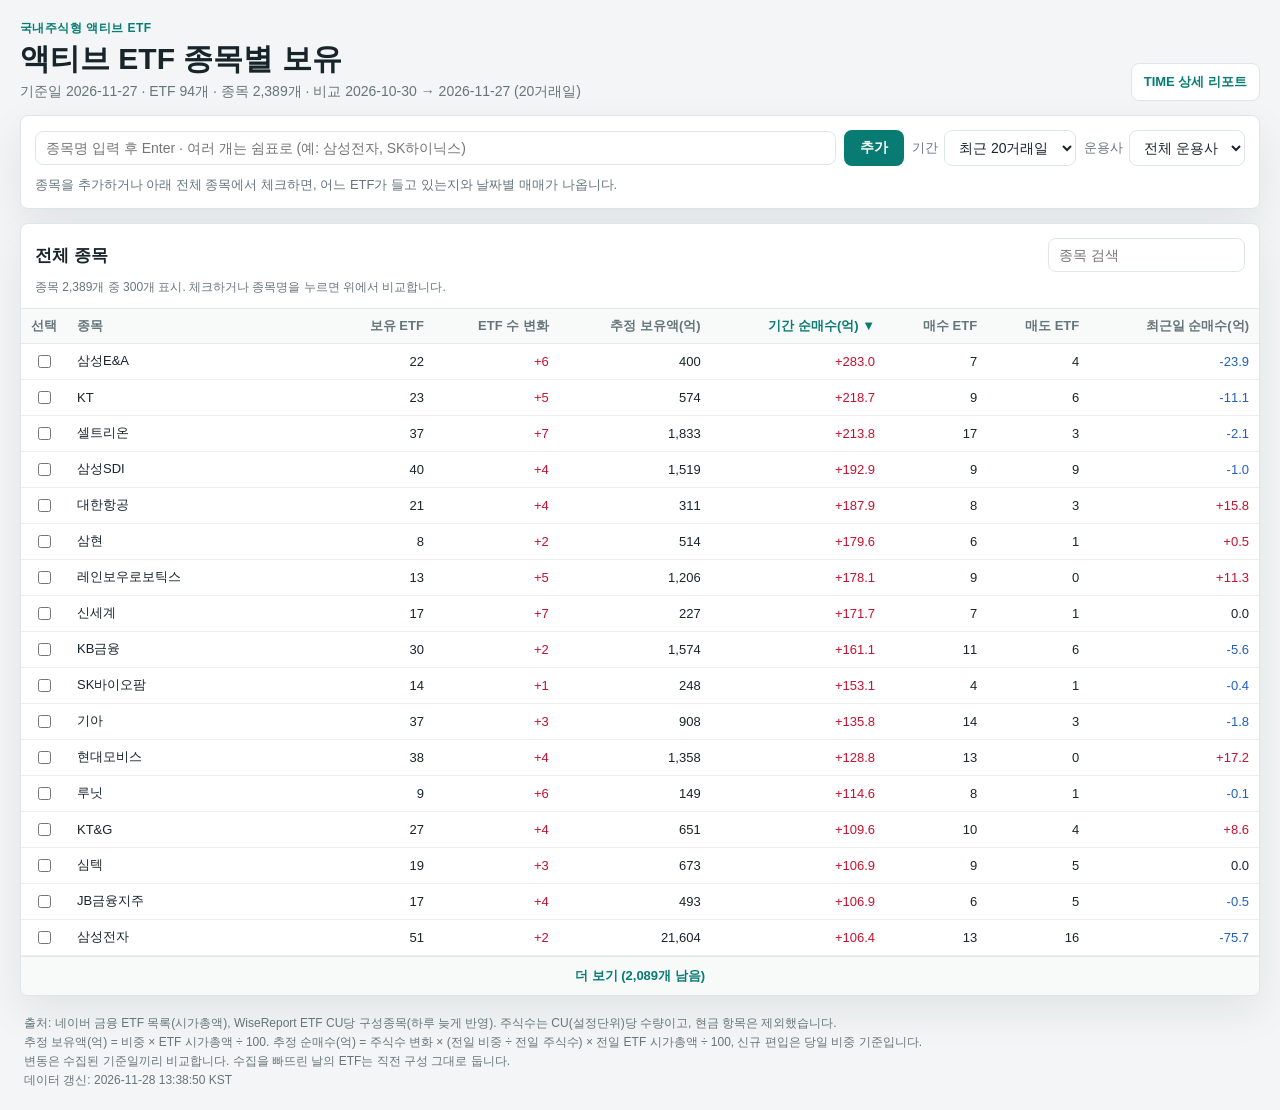
<file: activeetf/index.html>
<!DOCTYPE html>
<html lang="ko">
<head>
  <meta charset="utf-8">
  <meta name="viewport" content="width=device-width, initial-scale=1">
  <title>액티브 ETF 종목별 보유</title>
  <style>
    :root {
      --bg: #f3f5f6;
      --panel: #ffffff;
      --panel-soft: #f8faf9;
      --ink: #17252b;
      --muted: #66757c;
      --line: #dfe6e8;
      --accent: #087c73;
      --accent-soft: #e7f3f1;
      --up: #c8102e;
      --down: #1f5fbf;
      --heat-zero: #f1f1ef;
      --shadow: 0 16px 42px rgba(23, 37, 43, 0.08);
    }
    * {
      box-sizing: border-box;
    }
    body {
      margin: 0;
      font-family: "Segoe UI", "Apple SD Gothic Neo", "Malgun Gothic", sans-serif;
      color: var(--ink);
      background: var(--bg);
    }
    .shell {
      max-width: 1480px;
      margin: 0 auto;
      padding: 20px;
    }
    .topbar {
      display: grid;
      grid-template-columns: minmax(0, 1fr) auto;
      gap: 16px;
      align-items: end;
      margin-bottom: 14px;
    }
    .kicker {
      color: var(--accent);
      font-size: 12px;
      font-weight: 800;
      letter-spacing: 0.04em;
    }
    h1 {
      margin: 4px 0 0 0;
      font-size: 30px;
      line-height: 1.18;
    }
    h2 {
      margin: 0;
      font-size: 17px;
    }
    .subtitle {
      margin: 7px 0 0 0;
      color: var(--muted);
      font-size: 14px;
    }
    select, input[type="search"] {
      border: 1px solid var(--line);
      border-radius: 8px;
      background: var(--panel);
      color: var(--ink);
      font: inherit;
      font-size: 14px;
      padding: 8px 10px;
      min-width: 0;
    }
    .link-button {
      border: 1px solid var(--line);
      border-radius: 8px;
      background: var(--panel);
      color: var(--accent);
      font-size: 13px;
      font-weight: 700;
      padding: 9px 12px;
      text-decoration: none;
    }
    .card {
      background: var(--panel);
      border: 1px solid var(--line);
      border-radius: 8px;
      box-shadow: var(--shadow);
    }
    .controls {
      padding: 14px;
      margin-bottom: 14px;
    }
    .control-row {
      display: flex;
      flex-wrap: wrap;
      gap: 8px;
      align-items: center;
      margin: 0;
    }
    .control-row input[type="search"] {
      flex: 1 1 320px;
    }
    .field {
      display: inline-flex;
      gap: 6px;
      align-items: center;
      color: var(--muted);
      font-size: 13px;
    }
    .primary-button {
      border: 0;
      border-radius: 8px;
      background: var(--accent);
      color: #ffffff;
      cursor: pointer;
      font: inherit;
      font-size: 14px;
      font-weight: 700;
      padding: 9px 16px;
    }
    .selected-row {
      display: flex;
      flex-wrap: wrap;
      gap: 6px;
      align-items: center;
      margin-top: 10px;
    }
    .selected-row .hint {
      color: var(--muted);
      font-size: 13px;
    }
    .stock-chip {
      display: inline-flex;
      gap: 6px;
      align-items: center;
      border: 1px solid #b9dcd7;
      border-radius: 999px;
      background: var(--accent-soft);
      color: var(--ink);
      cursor: pointer;
      font: inherit;
      font-size: 13px;
      font-weight: 700;
      padding: 5px 10px;
    }
    .stock-chip span {
      color: var(--muted);
      font-weight: 400;
    }
    .text-button {
      border: 0;
      background: transparent;
      color: var(--muted);
      cursor: pointer;
      font: inherit;
      font-size: 13px;
      text-decoration: underline;
    }
    .input-message {
      margin-top: 8px;
      color: var(--up);
      font-size: 13px;
    }
    .section {
      margin-bottom: 14px;
      overflow: hidden;
    }
    .section-head {
      display: flex;
      flex-wrap: wrap;
      gap: 8px 12px;
      align-items: center;
      padding: 14px 14px 0 14px;
    }
    .section-head h2 {
      margin-right: auto;
    }
    .note {
      margin: 6px 14px 10px 14px;
      color: var(--muted);
      font-size: 12px;
      line-height: 1.6;
    }
    .chips {
      display: inline-flex;
      flex-wrap: wrap;
      gap: 4px;
      padding: 3px;
      border: 1px solid var(--line);
      border-radius: 8px;
      background: var(--panel);
    }
    .chip {
      border: 0;
      border-radius: 6px;
      background: transparent;
      color: var(--muted);
      cursor: pointer;
      font: inherit;
      font-size: 13px;
      font-weight: 700;
      padding: 6px 10px;
    }
    .chip.active {
      background: var(--accent);
      color: #ffffff;
    }
    .legend {
      display: flex;
      flex-wrap: wrap;
      gap: 4px 12px;
      align-items: center;
    }
    .swatch {
      display: inline-block;
      width: 14px;
      height: 14px;
      margin-right: 4px;
      border-radius: 3px;
      vertical-align: -2px;
    }
    .table-wrap {
      max-height: 72vh;
      overflow: auto;
      border-top: 1px solid var(--line);
    }
    table {
      width: 100%;
      border-collapse: separate;
      border-spacing: 0;
      font-size: 13px;
    }
    th, td {
      padding: 8px 10px;
      border-bottom: 1px solid rgba(22, 48, 56, 0.08);
      white-space: nowrap;
      text-align: right;
    }
    th {
      position: sticky;
      top: 0;
      z-index: 2;
      background: var(--panel-soft);
      color: var(--muted);
      font-weight: 600;
    }
    th.sortable {
      cursor: pointer;
      user-select: none;
    }
    th.sorted {
      color: var(--accent);
    }
    td.text, th.text {
      text-align: left;
    }
    td {
      font-variant-numeric: tabular-nums;
    }
    .sticky-col {
      position: sticky;
      left: 0;
      z-index: 1;
      background: var(--panel);
      box-shadow: 1px 0 0 var(--line);
    }
    th.sticky-col {
      z-index: 3;
      background: var(--panel-soft);
    }
    tbody tr:hover td {
      background-color: var(--accent-soft);
    }
    tbody tr.total td {
      background: var(--panel-soft);
      font-weight: 700;
    }
    tbody tr.full td.sticky-col {
      box-shadow: inset 3px 0 0 var(--accent), 1px 0 0 var(--line);
    }
    .pos {
      color: var(--up);
    }
    .neg {
      color: var(--down);
    }
    .muted {
      color: var(--muted);
    }
    .sub {
      display: block;
      margin-top: 2px;
      color: var(--muted);
      font-size: 12px;
    }
    table.heat-table {
      width: auto;
    }
    td.heat {
      min-width: 72px;
    }
    .matrix-wrap {
      max-height: 58vh;
    }
    .badge {
      display: inline-block;
      margin-right: 4px;
      border-radius: 999px;
      font-size: 11px;
      font-weight: 700;
      padding: 1px 6px;
    }
    .badge.NEW {
      background: #fde8eb;
      color: var(--up);
    }
    .badge.OUT {
      background: #dfe9f8;
      color: var(--down);
    }
    .name-button {
      border: 0;
      background: transparent;
      color: var(--ink);
      cursor: pointer;
      font: inherit;
      padding: 0;
      text-align: left;
    }
    .name-button:hover, .etf-link:hover {
      color: var(--accent);
      text-decoration: underline;
    }
    .etf-link {
      color: var(--ink);
      text-decoration: none;
    }
    td.pick, th.pick {
      width: 34px;
      text-align: center;
    }
    .message {
      padding: 24px 16px;
      color: var(--muted);
      text-align: center;
      line-height: 1.6;
    }
    .more-button {
      display: block;
      width: 100%;
      border: 0;
      border-top: 1px solid var(--line);
      background: var(--panel-soft);
      color: var(--accent);
      cursor: pointer;
      font: inherit;
      font-size: 13px;
      font-weight: 700;
      padding: 10px;
    }
    .footer {
      margin-top: 18px;
      padding: 0 4px;
      color: var(--muted);
      font-size: 12px;
      line-height: 1.6;
    }
    [hidden] {
      display: none !important;
    }
    @media (max-width: 760px) {
      .shell {
        padding: 12px 16px;
      }
      .topbar {
        grid-template-columns: 1fr;
        align-items: start;
      }
      h1 {
        font-size: 24px;
      }
      .control-row input[type="search"] {
        flex-basis: 100%;
      }
    }
  </style>
</head>
<body>
  <div class="shell">
    <header class="topbar">
      <div>
        <div class="kicker">국내주식형 액티브 ETF</div>
        <h1>액티브 ETF 종목별 보유</h1>
        <p class="subtitle" id="subtitle">불러오는 중...</p>
      </div>
      <a class="link-button" href="../timeetf/">TIME 상세 리포트</a>
    </header>

    <section class="card controls">
      <form class="control-row" id="stock-form">
        <input id="stock-input" type="search" list="stock-list" autocomplete="off"
          placeholder="종목명 입력 후 Enter · 여러 개는 쉼표로 (예: 삼성전자, SK하이닉스)" aria-label="종목 추가">
        <datalist id="stock-list"></datalist>
        <button class="primary-button" type="submit">추가</button>
        <label class="field">기간 <select id="range-select"></select></label>
        <label class="field">운용사 <select id="brand-select"></select></label>
      </form>
      <div class="selected-row" id="selected-row"></div>
      <div class="input-message" id="input-message" hidden></div>
    </section>

    <div id="selected-view" hidden>
      <section class="card section">
        <div class="section-head">
          <h2>누가 들고 있나</h2>
        </div>
        <p class="note">셀 = 비중(%) · 추정 보유액(억) · 기간 순매수(억). 왼쪽 줄이 표시된 ETF는 선택한 종목을 모두 보유합니다. 열 제목을 누르면 정렬됩니다.</p>
        <div class="table-wrap matrix-wrap"><table id="matrix-table"></table></div>
        <div class="message" id="matrix-message" hidden></div>
      </section>

      <section class="card section">
        <div class="section-head">
          <h2>날짜별 변동</h2>
          <div class="chips" id="date-metric"></div>
        </div>
        <p class="note legend" id="date-legend"></p>
        <div class="table-wrap"><table class="heat-table" id="date-table"></table></div>
        <div class="message" id="date-message" hidden></div>
      </section>

      <section class="card section">
        <div class="section-head">
          <h2>ETF별 날짜 변동</h2>
          <div class="chips" id="drill-stock"></div>
          <div class="chips" id="drill-metric"></div>
        </div>
        <p class="note legend" id="drill-legend"></p>
        <div class="table-wrap"><table class="heat-table" id="drill-table"></table></div>
        <div class="message" id="drill-message" hidden></div>
      </section>
    </div>

    <section class="card section">
      <div class="section-head">
        <h2>전체 종목</h2>
        <input id="rank-search" type="search" placeholder="종목 검색" aria-label="전체 종목 검색">
      </div>
      <p class="note" id="rank-note"></p>
      <div class="table-wrap"><table id="rank-table"></table></div>
      <button class="more-button" id="more-button" type="button" hidden></button>
    </section>

    <div class="footer">
      출처: 네이버 금융 ETF 목록(시가총액), WiseReport ETF CU당 구성종목(하루 늦게 반영). 주식수는 CU(설정단위)당 수량이고, 현금 항목은 제외했습니다.<br>
      추정 보유액(억) = 비중 × ETF 시가총액 ÷ 100. 추정 순매수(억) = 주식수 변화 × (전일 비중 ÷ 전일 주식수) × 전일 ETF 시가총액 ÷ 100, 신규 편입은 당일 비중 기준입니다.<br>
      변동은 수집된 기준일끼리 비교합니다. 수집을 빠뜨린 날의 ETF는 직전 구성 그대로 둡니다.<br>
      <span id="generated-at"></span>
    </div>
  </div>

  <script>
    const NON_STOCK = /현금|^원화예금$/;
    const PAGE_SIZE = 300;
    const RANGE_OPTIONS = [
      { value: 1, label: "최근 1거래일" },
      { value: 5, label: "최근 5거래일" },
      { value: 20, label: "최근 20거래일" },
      { value: 60, label: "최근 60거래일" },
      { value: 0, label: "수집 전체" },
    ];
    const DATE_METRICS = { flow: "추정 순매수(억)", holders: "보유 ETF 수", amount: "추정 보유액(억)" };
    const DRILL_METRICS = { flow: "추정 매매액(억)", shares: "주식수 변화", weight: "비중(%)" };
    const TYPE_LABELS = { NEW: "신규", OUT: "편출" };
    const RANK_COLUMNS = [
      { key: "pick", label: "선택", kind: "pick" },
      { key: "name", label: "종목", kind: "name" },
      { key: "holdersEnd", label: "보유 ETF", digits: 0 },
      { key: "holdersChange", label: "ETF 수 변화", digits: 0, signed: true, history: true },
      { key: "amountEnd", label: "추정 보유액(억)", digits: 0 },
      { key: "flowPeriod", label: "기간 순매수(억)", digits: 1, signed: true, history: true },
      { key: "buyers", label: "매수 ETF", digits: 0, history: true },
      { key: "sellers", label: "매도 ETF", digits: 0, history: true },
      { key: "flowLast", label: "최근일 순매수(억)", digits: 1, signed: true, history: true },
    ];

    const params = new URLSearchParams(window.location.search);
    const state = {
      index: null,
      snapshots: new Map(),
      model: null,
      range: RANGE_OPTIONS.some(option => String(option.value) === params.get("r")) ? Number(params.get("r")) : 20,
      brand: params.get("b") || "",
      selected: [...new Set((params.get("s") || "").split(",").map(value => value.trim()).filter(Boolean))],
      rankQuery: "",
      rankSort: null,
      rankLimit: PAGE_SIZE,
      matrixSort: { key: "count", desc: true },
      dateMetric: "flow",
      drillStock: "",
      drillMetric: "flow",
    };

    function escapeHtml(value) {
      return String(value ?? "")
        .replaceAll("&", "&amp;")
        .replaceAll("<", "&lt;")
        .replaceAll(">", "&gt;")
        .replaceAll('"', "&quot;");
    }

    function formatNumber(value, digits) {
      if (value === null || value === undefined || Number.isNaN(value)) return "-";
      return Number(value).toLocaleString("ko-KR", {
        minimumFractionDigits: digits,
        maximumFractionDigits: digits,
      });
    }

    function formatSigned(value, digits) {
      const text = formatNumber(Math.abs(value), digits);
      if (Number(text.replaceAll(",", "")) === 0) return formatNumber(0, digits);
      return `${value > 0 ? "+" : "-"}${text}`;
    }

    function signClass(value) {
      if (value > 0) return "pos";
      if (value < 0) return "neg";
      return "";
    }

    function shortDate(date) {
      return date.slice(5).replace("-", "/");
    }

    function sum(values) {
      return values.reduce((total, value) => total + value, 0);
    }

    function maxAbs(seriesList) {
      let max = 0;
      for (const series of seriesList) {
        for (const value of series) max = Math.max(max, Math.abs(value));
      }
      return max;
    }

    function compareValues(left, right, desc) {
      const result = typeof left === "number" && typeof right === "number"
        ? left - right
        : String(left ?? "").localeCompare(String(right ?? ""), "ko");
      return desc ? -result : result;
    }

    // Diverging fill: red = estimated net buying, blue = net selling, gray = no trade.
    function heatStyle(value, max) {
      if (!value || !max) return "";
      const strength = Math.round(10 + 45 * Math.sqrt(Math.min(1, Math.abs(value) / max)));
      const pole = value > 0 ? "var(--up)" : "var(--down)";
      return ` style="background-color: color-mix(in oklab, ${pole} ${strength}%, var(--heat-zero))"`;
    }

    function legendHtml(text) {
      return `<span><span class="swatch" style="background: color-mix(in oklab, var(--down) 55%, var(--heat-zero))"></span>순매도</span>` +
        `<span><span class="swatch" style="background: var(--heat-zero)"></span>매매 없음</span>` +
        `<span><span class="swatch" style="background: color-mix(in oklab, var(--up) 55%, var(--heat-zero))"></span>순매수</span>` +
        `<span>${text}</span>`;
    }

    async function fetchJson(path) {
      const response = await fetch(path, { cache: "no-cache" });
      if (response.status === 404) return null;
      if (!response.ok) throw new Error(`${path}: HTTP ${response.status}`);
      return response.json();
    }

    function setSubtitle(text) {
      document.getElementById("subtitle").textContent = text;
    }

    function rangeDates() {
      const all = state.index.pdf_dates;
      const count = state.range === 0 ? all.length : Math.min(all.length, state.range + 1);
      return all.slice(0, count).reverse();
    }

    async function ensureSnapshots(dates) {
      const missing = dates.filter(date => !state.snapshots.has(date));
      let loaded = 0;
      await Promise.all(missing.map(async date => {
        state.snapshots.set(date, (await fetchJson(`data/pdf/${date}.json`)) || { date, etfs: {} });
        loaded += 1;
        setSubtitle(`구성종목 불러오는 중... (${loaded}/${missing.length})`);
      }));
    }

    function emptyPosition(length) {
      return {
        shares: new Float64Array(length),
        weight: new Float64Array(length),
        amount: new Float64Array(length),
        delta: new Float64Array(length),
        flow: new Float64Array(length),
      };
    }

    function summarizeStock(stock, length) {
      const last = length - 1;
      const series = {
        holders: new Array(length).fill(0),
        amount: new Array(length).fill(0),
        flow: new Array(length).fill(0),
        buyers: new Array(length).fill(0),
        sellers: new Array(length).fill(0),
      };
      let buyers = 0;
      let sellers = 0;
      for (const position of stock.byEtf.values()) {
        for (let index = 0; index < length; index += 1) {
          if (position.shares[index] > 0) series.holders[index] += 1;
          series.amount[index] += position.amount[index];
          series.flow[index] += position.flow[index];
          if (position.delta[index] > 0) series.buyers[index] += 1;
          if (position.delta[index] < 0) series.sellers[index] += 1;
        }
        const netShares = sum(position.delta);
        if (netShares > 0) buyers += 1;
        if (netShares < 0) sellers += 1;
      }
      Object.assign(stock, {
        series,
        holdersEnd: series.holders[last],
        holdersChange: series.holders[last] - series.holders[0],
        amountEnd: series.amount[last],
        flowPeriod: sum(series.flow),
        flowLast: series.flow[last],
        buyers,
        sellers,
      });
    }

    function buildModel(dates) {
      const length = dates.length;
      const etfs = new Map();
      const stocks = new Map();
      const lastSeen = new Map();

      const positionOf = (name, code) => {
        if (!stocks.has(name)) stocks.set(name, { name, byEtf: new Map() });
        const byEtf = stocks.get(name).byEtf;
        if (!byEtf.has(code)) byEtf.set(code, emptyPosition(length));
        return byEtf.get(code);
      };
      const place = (code, index, holdings, marketCap) => {
        for (const [name, [shares, weight]] of holdings) {
          const position = positionOf(name, code);
          position.shares[index] = shares;
          position.weight[index] = weight;
          position.amount[index] = weight * marketCap / 100;
        }
      };

      dates.forEach((date, index) => {
        const present = new Set();
        for (const [code, etf] of Object.entries(state.snapshots.get(date)?.etfs || {})) {
          if (state.brand && etf.brand !== state.brand) continue;
          present.add(code);
          const holdings = new Map();
          for (const [name, shares, weight] of etf.holdings) {
            if (shares > 0 && !NON_STOCK.test(name)) holdings.set(name, [shares, weight]);
          }
          etfs.set(code, { code, name: etf.name, brand: etf.brand, marketCap: etf.market_cap_100m });
          place(code, index, holdings, etf.market_cap_100m);

          const previous = lastSeen.get(code);
          if (previous) {
            for (const name of new Set([...previous.holdings.keys(), ...holdings.keys()])) {
              const [sharesBefore, weightBefore] = previous.holdings.get(name) || [0, 0];
              const [sharesAfter, weightAfter] = holdings.get(name) || [0, 0];
              const delta = sharesAfter - sharesBefore;
              if (delta === 0) continue;
              // Value the traded shares at the previous day's weight per share
              // (the new day's for new positions), scaled by the previous ETF market cap.
              const unitWeight = sharesBefore ? weightBefore / sharesBefore : weightAfter / sharesAfter;
              const position = positionOf(name, code);
              position.delta[index] = delta;
              position.flow[index] = delta * unitWeight * previous.marketCap / 100;
            }
          }
          lastSeen.set(code, { holdings, marketCap: etf.market_cap_100m });
        }
        // An ETF missing from one collection keeps its last known holdings instead of looking sold out.
        for (const [code, previous] of lastSeen) {
          if (!present.has(code)) place(code, index, previous.holdings, previous.marketCap);
        }
      });

      for (const stock of stocks.values()) summarizeStock(stock, length);
      return { dates, etfs, stocks, last: length - 1, hasHistory: length > 1 };
    }

    function syncUrl() {
      const next = new URLSearchParams();
      if (state.selected.length) next.set("s", state.selected.join(","));
      if (state.range !== 20) next.set("r", String(state.range));
      if (state.brand) next.set("b", state.brand);
      const query = next.toString();
      window.history.replaceState(null, "", query ? `?${query}` : window.location.pathname);
    }

    function resolveStock(text) {
      const { stocks } = state.model;
      if (stocks.has(text)) return text;
      const lower = text.toLowerCase();
      const names = [...stocks.values()].sort((a, b) => b.amountEnd - a.amountEnd).map(stock => stock.name);
      return names.find(name => name.toLowerCase() === lower) || names.find(name => name.toLowerCase().includes(lower)) || null;
    }

    function addStocks(text) {
      const missing = [];
      for (const part of text.split(",").map(value => value.trim()).filter(Boolean)) {
        const name = resolveStock(part);
        if (!name) {
          missing.push(part);
        } else if (!state.selected.includes(name)) {
          state.selected.push(name);
        }
      }
      const message = document.getElementById("input-message");
      message.hidden = !missing.length;
      message.textContent = missing.length ? `보유 ETF가 없는 종목입니다: ${missing.join(", ")}` : "";
      onSelectionChange();
    }

    function toggleStock(name) {
      state.selected = state.selected.includes(name)
        ? state.selected.filter(value => value !== name)
        : [...state.selected, name];
      onSelectionChange();
    }

    function onSelectionChange() {
      if (!state.selected.includes(state.drillStock)) state.drillStock = state.selected[0] || "";
      syncUrl();
      renderSelection();
      renderRanking();
    }

    function renderSelectedRow() {
      const row = document.getElementById("selected-row");
      if (!state.selected.length) {
        row.innerHTML = `<span class="hint">종목을 추가하거나 아래 전체 종목에서 체크하면, 어느 ETF가 들고 있는지와 날짜별 매매가 나옵니다.</span>`;
        return;
      }
      row.innerHTML = state.selected
        .map(name => {
          const holders = state.model.stocks.get(name)?.holdersEnd ?? 0;
          return `<button class="stock-chip" data-name="${escapeHtml(name)}" type="button" title="빼기">${escapeHtml(name)} <span>ETF ${holders} ×</span></button>`;
        })
        .join("") + `<button class="text-button" id="clear-button" type="button">모두 지우기</button>`;
    }

    function cellInfo(position, last) {
      if (!position) return null;
      const sharesStart = position.shares[0];
      const sharesEnd = position.shares[last];
      const netShares = sum(position.delta);
      let status = "";
      if (sharesEnd > 0 && sharesStart === 0) status = "NEW";
      if (sharesEnd === 0 && sharesStart > 0) status = "OUT";
      return {
        sharesEnd,
        weightEnd: position.weight[last],
        amountEnd: position.amount[last],
        flow: sum(position.flow),
        netShares,
        status,
      };
    }

    function matrixRows() {
      const { etfs, stocks, last } = state.model;
      const rows = [];
      for (const etf of etfs.values()) {
        const cells = state.selected.map(name => cellInfo(stocks.get(name)?.byEtf.get(etf.code), last));
        if (!cells.some(Boolean)) continue;
        rows.push({
          etf,
          cells,
          count: cells.filter(cell => cell?.sharesEnd > 0).length,
          total: sum(cells.map(cell => cell?.amountEnd || 0)),
        });
      }
      const { key, desc } = state.matrixSort;
      const value = row => {
        if (key === "etf") return row.etf.name;
        if (key === "brand") return row.etf.brand;
        if (key === "marketCap") return row.etf.marketCap;
        if (key.startsWith("stock:")) return row.cells[Number(key.slice(6))]?.amountEnd || 0;
        return row.count;
      };
      return rows.sort((a, b) => compareValues(value(a), value(b), desc) || b.total - a.total);
    }

    function matrixCell(cell, etf, name) {
      if (!cell) return `<td class="muted">-</td>`;
      const badge = TYPE_LABELS[cell.status] ? `<span class="badge ${cell.status}">${TYPE_LABELS[cell.status]}</span>` : "";
      const main = cell.sharesEnd > 0 ? `${formatNumber(cell.weightEnd, 2)}%` : `<span class="muted">보유 없음</span>`;
      const details = [];
      if (cell.sharesEnd > 0) details.push(`${formatNumber(cell.amountEnd, 1)}억`);
      if (state.model.hasHistory && cell.flow) details.push(`<span class="${signClass(cell.flow)}">${formatSigned(cell.flow, 1)}억</span>`);
      const title = `${etf.name} · ${name}\nCU당 ${formatNumber(cell.sharesEnd, 0)}주` +
        (state.model.hasHistory ? ` (기간 ${formatSigned(cell.netShares, 0)}주)` : "");
      return `<td title="${escapeHtml(title)}">${badge}${main}<span class="sub">${details.join(" · ") || "&nbsp;"}</span></td>`;
    }

    function sortHeader(label, key, sort, extraClass = "") {
      const sorted = sort.key === key;
      const classes = ["sortable", extraClass, sorted ? "sorted" : ""].join(" ").trim();
      return `<th class="${classes}" data-key="${escapeHtml(key)}">${escapeHtml(label)}${sorted ? (sort.desc ? " ▼" : " ▲") : ""}</th>`;
    }

    function renderMatrix() {
      const table = document.getElementById("matrix-table");
      const message = document.getElementById("matrix-message");
      const rows = matrixRows();
      const sort = state.matrixSort;
      const stocks = state.selected.map(name => state.model.stocks.get(name));
      message.hidden = rows.length > 0;
      message.textContent = rows.length ? "" : "선택한 종목을 보유한 ETF가 없습니다.";
      if (!rows.length) {
        table.innerHTML = "";
        return;
      }

      const head = sortHeader("ETF", "etf", sort, "text sticky-col") +
        sortHeader("운용사", "brand", sort, "text") +
        sortHeader("시총(억)", "marketCap", sort) +
        sortHeader("보유", "count", sort) +
        state.selected.map((name, position) => sortHeader(name, `stock:${position}`, sort)).join("");
      const totals = stocks.map(stock => {
        if (!stock) return `<td class="muted">-</td>`;
        const flow = state.model.hasHistory
          ? ` · <span class="${signClass(stock.flowPeriod)}">${formatSigned(stock.flowPeriod, 1)}억</span>`
          : "";
        return `<td>ETF ${stock.holdersEnd}개<span class="sub">${formatNumber(stock.amountEnd, 0)}억${flow}</span></td>`;
      }).join("");
      const totalRow = `<tr class="total"><td class="text sticky-col">선택 종목 합계</td><td></td><td></td><td></td>${totals}</tr>`;
      const body = rows.map(row => {
        const full = state.selected.length > 1 && row.count === state.selected.length;
        return `<tr class="${full ? "full" : ""}">` +
          `<td class="text sticky-col"><a class="etf-link" href="https://finance.naver.com/item/main.naver?code=${escapeHtml(row.etf.code)}" target="_blank" rel="noopener">${escapeHtml(row.etf.name)}</a></td>` +
          `<td class="text">${escapeHtml(row.etf.brand)}</td>` +
          `<td>${formatNumber(row.etf.marketCap, 0)}</td>` +
          `<td>${row.count}/${state.selected.length}</td>` +
          row.cells.map((cell, position) => matrixCell(cell, row.etf, state.selected[position])).join("") +
          `</tr>`;
      }).join("");
      table.innerHTML = `<thead><tr>${head}</tr></thead><tbody>${totalRow}${body}</tbody>`;
    }

    function chipsHtml(options, active, attribute) {
      return Object.entries(options)
        .map(([value, label]) => `<button class="chip${value === active ? " active" : ""}" data-${attribute}="${escapeHtml(value)}" type="button">${escapeHtml(label)}</button>`)
        .join("");
    }

    function historyMessage() {
      const dates = state.index.pdf_dates;
      return `날짜별 변동은 기준일이 2개 이상일 때 계산됩니다. 지금은 ${escapeHtml(dates[dates.length - 1])} 하루치만 있습니다.<br>` +
        `매일 08:00·20:00(KST)에 자동으로 수집하며, 다음 기준일이 들어오면 여기에 매매 흐름이 쌓입니다.`;
    }

    function dateHeaders(indices) {
      return indices
        .map(index => {
          const date = state.model.dates[index];
          return `<th title="${date}">${shortDate(date)}${index === 0 ? '<span class="sub">비교 기준</span>' : ""}</th>`;
        })
        .join("");
    }

    function renderDateTable() {
      const { dates, stocks, hasHistory, last } = state.model;
      const table = document.getElementById("date-table");
      const message = document.getElementById("date-message");
      document.getElementById("date-metric").innerHTML = chipsHtml(DATE_METRICS, state.dateMetric, "metric");
      document.getElementById("date-legend").innerHTML = legendHtml("셀 색은 그날 선택 종목의 추정 순매수(진할수록 큼)입니다. 셀에 올리면 매수·매도 ETF 수가 보입니다.");
      message.hidden = hasHistory;
      message.innerHTML = hasHistory ? "" : historyMessage();
      if (!hasHistory) {
        table.innerHTML = "";
        return;
      }

      const indices = dates.map((_, index) => index).reverse();
      const selected = state.selected.map(name => stocks.get(name)).filter(Boolean);
      const maxFlow = maxAbs(selected.map(stock => stock.series.flow));
      const metric = state.dateMetric;
      const periodCell = stock => {
        const value = metric === "flow" ? stock.flowPeriod
          : metric === "holders" ? stock.holdersChange
          : stock.series.amount[last] - stock.series.amount[0];
        const digits = metric === "holders" ? 0 : metric === "flow" ? 1 : 0;
        return `<td class="${signClass(value)}"><b>${formatSigned(value, digits)}</b></td>`;
      };
      const cell = (stock, index) => {
        const { holders, amount, flow, buyers, sellers } = stock.series;
        const title = `${dates[index]} ${stock.name}\n` +
          (index > 0 ? `추정 순매수 ${formatSigned(flow[index], 1)}억 (매수 ETF ${buyers[index]} · 매도 ETF ${sellers[index]})\n` : "") +
          `보유 ETF ${holders[index]}개 · 추정 보유액 ${formatNumber(amount[index], 0)}억`;
        let text;
        if (metric === "flow") {
          text = index === 0 ? `<span class="muted">-</span>` : flow[index] ? formatSigned(flow[index], 1) : `<span class="muted">0</span>`;
        } else if (metric === "holders") {
          const change = index > 0 ? holders[index] - holders[index - 1] : 0;
          text = `${holders[index]}${change ? `<span class="sub">${formatSigned(change, 0)}</span>` : ""}`;
        } else {
          text = formatNumber(amount[index], 0);
        }
        return `<td class="heat" title="${escapeHtml(title)}"${index > 0 ? heatStyle(flow[index], maxFlow) : ""}>${text}</td>`;
      };

      const head = `<th class="text sticky-col">종목</th><th>기간 변화</th>${dateHeaders(indices)}`;
      const body = state.selected.map(name => {
        const stock = stocks.get(name);
        if (!stock) {
          return `<tr><td class="text sticky-col">${escapeHtml(name)}</td><td class="muted" colspan="${indices.length + 1}">보유 ETF 없음</td></tr>`;
        }
        return `<tr><td class="text sticky-col">${escapeHtml(name)}</td>${periodCell(stock)}${indices.map(index => cell(stock, index)).join("")}</tr>`;
      }).join("");
      table.innerHTML = `<thead><tr>${head}</tr></thead><tbody>${body}</tbody>`;
    }

    function renderDrillTable() {
      const { dates, etfs, stocks, hasHistory, last } = state.model;
      const table = document.getElementById("drill-table");
      const message = document.getElementById("drill-message");
      const stockOptions = Object.fromEntries(state.selected.map(name => [name, name]));
      document.getElementById("drill-stock").innerHTML = chipsHtml(stockOptions, state.drillStock, "stock");
      document.getElementById("drill-metric").innerHTML = chipsHtml(DRILL_METRICS, state.drillMetric, "metric");
      document.getElementById("drill-legend").innerHTML = legendHtml("셀 색은 그 ETF의 추정 매매액입니다. 신규 = 새로 편입, 편출 = 전량 매도.");
      const stock = stocks.get(state.drillStock);
      message.hidden = hasHistory && Boolean(stock);
      message.innerHTML = !hasHistory ? historyMessage() : stock ? "" : "선택한 종목을 보유한 ETF가 없습니다.";
      if (!hasHistory || !stock) {
        table.innerHTML = "";
        return;
      }

      const indices = dates.map((_, index) => index).reverse();
      const rows = [...stock.byEtf.entries()]
        .map(([code, position]) => ({ etf: etfs.get(code), position, flow: sum(position.flow) }))
        .sort((a, b) => b.position.amount[last] - a.position.amount[last] || b.flow - a.flow);
      const maxFlow = maxAbs(rows.map(row => row.position.flow));
      const cell = (row, index) => {
        const { shares, weight, delta, flow } = row.position;
        const isNew = index > 0 && delta[index] > 0 && shares[index - 1] === 0;
        const isOut = index > 0 && delta[index] < 0 && shares[index] === 0;
        const badge = isNew ? `<span class="badge NEW">신규</span>` : isOut ? `<span class="badge OUT">편출</span>` : "";
        let text = "";
        if (state.drillMetric === "flow") {
          text = index === 0 ? `<span class="muted">-</span>` : flow[index] ? formatSigned(flow[index], 2) : "";
        } else if (state.drillMetric === "shares") {
          text = delta[index] ? formatSigned(delta[index], 0) : "";
        } else {
          text = shares[index] > 0 ? formatNumber(weight[index], 2) : `<span class="muted">-</span>`;
        }
        const title = `${dates[index]} ${row.etf.name}\nCU당 ${formatNumber(shares[index], 0)}주` +
          (index > 0 ? ` (변화 ${formatSigned(delta[index], 0)}주) · 추정 매매액 ${formatSigned(flow[index], 2)}억` : "") +
          ` · 비중 ${formatNumber(weight[index], 2)}%`;
        return `<td class="heat" title="${escapeHtml(title)}"${heatStyle(flow[index], maxFlow)}>${badge}${text}</td>`;
      };

      const head = `<th class="text sticky-col">ETF</th><th>현재 비중(%)</th><th>기간 순매수(억)</th>${dateHeaders(indices)}`;
      const body = rows.map(row => {
        const { shares, weight } = row.position;
        return `<tr><td class="text sticky-col">${escapeHtml(row.etf.name)}</td>` +
          `<td>${shares[last] > 0 ? formatNumber(weight[last], 2) : '<span class="muted">-</span>'}</td>` +
          (row.flow ? `<td class="${signClass(row.flow)}">${formatSigned(row.flow, 2)}</td>` : `<td class="muted">0</td>`) +
          `${indices.map(index => cell(row, index)).join("")}</tr>`;
      }).join("");
      table.innerHTML = `<thead><tr>${head}</tr></thead><tbody>${body}</tbody>`;
    }

    function renderSelection() {
      renderSelectedRow();
      const hasSelection = state.selected.length > 0;
      document.getElementById("selected-view").hidden = !hasSelection;
      if (!hasSelection) return;
      renderMatrix();
      renderDateTable();
      renderDrillTable();
    }

    function renderRanking() {
      const { stocks, hasHistory } = state.model;
      const sort = state.rankSort || (hasHistory ? { key: "flowPeriod", desc: true } : { key: "holdersEnd", desc: true });
      const query = state.rankQuery.trim().toLowerCase();
      const rows = [...stocks.values()]
        .filter(stock => !query || stock.name.toLowerCase().includes(query))
        .sort((a, b) => compareValues(a[sort.key], b[sort.key], sort.desc) || b.amountEnd - a.amountEnd);
      const visible = rows.slice(0, state.rankLimit);
      const columns = RANK_COLUMNS.filter(column => hasHistory || !column.history);
      const selected = new Set(state.selected);

      const head = columns
        .map(column => column.kind === "pick"
          ? `<th class="pick">${column.label}</th>`
          : sortHeader(column.label, column.key, sort, column.kind === "name" ? "text" : ""))
        .join("");
      const body = visible.map(stock => `<tr>${columns.map(column => {
        if (column.kind === "pick") {
          return `<td class="pick"><input type="checkbox" data-name="${escapeHtml(stock.name)}"${selected.has(stock.name) ? " checked" : ""} aria-label="${escapeHtml(stock.name)} 선택"></td>`;
        }
        if (column.kind === "name") {
          return `<td class="text"><button class="name-button" data-name="${escapeHtml(stock.name)}" type="button">${escapeHtml(stock.name)}</button></td>`;
        }
        const value = stock[column.key];
        return column.signed
          ? `<td class="${signClass(value)}">${formatSigned(value, column.digits)}</td>`
          : `<td>${formatNumber(value, column.digits)}</td>`;
      }).join("")}</tr>`).join("");
      document.getElementById("rank-table").innerHTML = `<thead><tr>${head}</tr></thead><tbody>${body}</tbody>`;

      const note = `종목 ${formatNumber(rows.length, 0)}개 중 ${formatNumber(visible.length, 0)}개 표시. 체크하거나 종목명을 누르면 위에서 비교합니다.`;
      document.getElementById("rank-note").textContent = hasHistory
        ? note
        : `${note} 기간 순매수·매수/매도 ETF 열은 기준일이 2개 이상 쌓이면 나타납니다.`;
      const more = document.getElementById("more-button");
      more.hidden = rows.length <= visible.length;
      more.textContent = `더 보기 (${formatNumber(rows.length - visible.length, 0)}개 남음)`;
    }

    function renderAll() {
      const { dates, etfs, stocks, hasHistory } = state.model;
      const end = dates[dates.length - 1];
      setSubtitle(
        `기준일 ${end} · ETF ${etfs.size}개 · 종목 ${formatNumber(stocks.size, 0)}개` +
        (hasHistory ? ` · 비교 ${dates[0]} → ${end} (${dates.length - 1}거래일)` : " · 변동 비교는 기준일이 2개 이상 쌓이면 표시")
      );
      const names = [...stocks.values()].sort((a, b) => b.holdersEnd - a.holdersEnd || b.amountEnd - a.amountEnd);
      document.getElementById("stock-list").innerHTML = names
        .map(stock => `<option value="${escapeHtml(stock.name)}">ETF ${stock.holdersEnd}개</option>`)
        .join("");
      renderSelection();
      renderRanking();
    }

    async function reload() {
      const dates = rangeDates();
      await ensureSnapshots(dates);
      state.model = buildModel(dates);
      if (!state.selected.includes(state.drillStock)) state.drillStock = state.selected[0] || "";
      renderAll();
    }

    function populateControls() {
      document.getElementById("range-select").innerHTML = RANGE_OPTIONS
        .map(option => `<option value="${option.value}"${option.value === state.range ? " selected" : ""}>${option.label}</option>`)
        .join("");
      const latest = state.snapshots.get(state.index.pdf_dates[0]);
      const brands = [...new Set(Object.values(latest?.etfs || {}).map(etf => etf.brand))].sort((a, b) => a.localeCompare(b, "ko"));
      if (state.brand && !brands.includes(state.brand)) state.brand = "";
      document.getElementById("brand-select").innerHTML =
        `<option value="">전체 운용사</option>` +
        brands.map(brand => `<option value="${escapeHtml(brand)}"${brand === state.brand ? " selected" : ""}>${escapeHtml(brand)}</option>`).join("");
    }

    function initEvents() {
      const input = document.getElementById("stock-input");
      document.getElementById("stock-form").addEventListener("submit", event => {
        event.preventDefault();
        if (!state.model || !input.value.trim()) return;
        addStocks(input.value);
        input.value = "";
      });
      input.addEventListener("input", event => {
        // Picking a datalist suggestion adds it right away; typed (IME) text waits for Enter.
        const picked = !event.inputType || event.inputType === "insertReplacementText";
        if (picked && state.model?.stocks.has(input.value)) {
          addStocks(input.value);
          input.value = "";
        }
      });
      document.getElementById("selected-row").addEventListener("click", event => {
        if (event.target.closest("#clear-button")) {
          state.selected = [];
          onSelectionChange();
          return;
        }
        const chip = event.target.closest(".stock-chip");
        if (chip) toggleStock(chip.dataset.name);
      });
      document.getElementById("range-select").addEventListener("change", async event => {
        state.range = Number(event.target.value);
        syncUrl();
        await reload();
      });
      document.getElementById("brand-select").addEventListener("change", event => {
        state.brand = event.target.value;
        syncUrl();
        reload();
      });
      document.getElementById("rank-search").addEventListener("input", event => {
        state.rankQuery = event.target.value;
        state.rankLimit = PAGE_SIZE;
        renderRanking();
      });
      document.getElementById("more-button").addEventListener("click", () => {
        state.rankLimit += PAGE_SIZE;
        renderRanking();
      });
      document.getElementById("rank-table").addEventListener("click", event => {
        const target = event.target.closest("[data-name]");
        if (target) {
          toggleStock(target.dataset.name);
          return;
        }
        const header = event.target.closest("th.sortable");
        if (!header) return;
        const key = header.dataset.key;
        const current = state.rankSort;
        state.rankSort = { key, desc: current?.key === key ? !current.desc : key !== "name" };
        renderRanking();
      });
      document.getElementById("matrix-table").addEventListener("click", event => {
        const header = event.target.closest("th.sortable");
        if (!header) return;
        const key = header.dataset.key;
        state.matrixSort = {
          key,
          desc: state.matrixSort.key === key ? !state.matrixSort.desc : !["etf", "brand"].includes(key),
        };
        renderMatrix();
      });
      document.getElementById("date-metric").addEventListener("click", event => {
        const chip = event.target.closest("[data-metric]");
        if (!chip) return;
        state.dateMetric = chip.dataset.metric;
        renderDateTable();
      });
      document.getElementById("drill-stock").addEventListener("click", event => {
        const chip = event.target.closest("[data-stock]");
        if (!chip) return;
        state.drillStock = chip.dataset.stock;
        renderDrillTable();
      });
      document.getElementById("drill-metric").addEventListener("click", event => {
        const chip = event.target.closest("[data-metric]");
        if (!chip) return;
        state.drillMetric = chip.dataset.metric;
        renderDrillTable();
      });
    }

    async function init() {
      initEvents();
      try {
        state.index = await fetchJson("data/index.json");
        if (!state.index || !state.index.pdf_dates.length) throw new Error("수집된 데이터가 없습니다.");
        document.getElementById("generated-at").textContent =
          `데이터 갱신: ${state.index.generated_at.slice(0, 19).replace("T", " ")} KST`;
        await ensureSnapshots([state.index.pdf_dates[0]]);
        populateControls();
        await reload();
      } catch (error) {
        setSubtitle(`데이터를 불러오지 못했습니다: ${error.message}`);
      }
    }

    init();
  </script>
</body>
</html>
</file>
